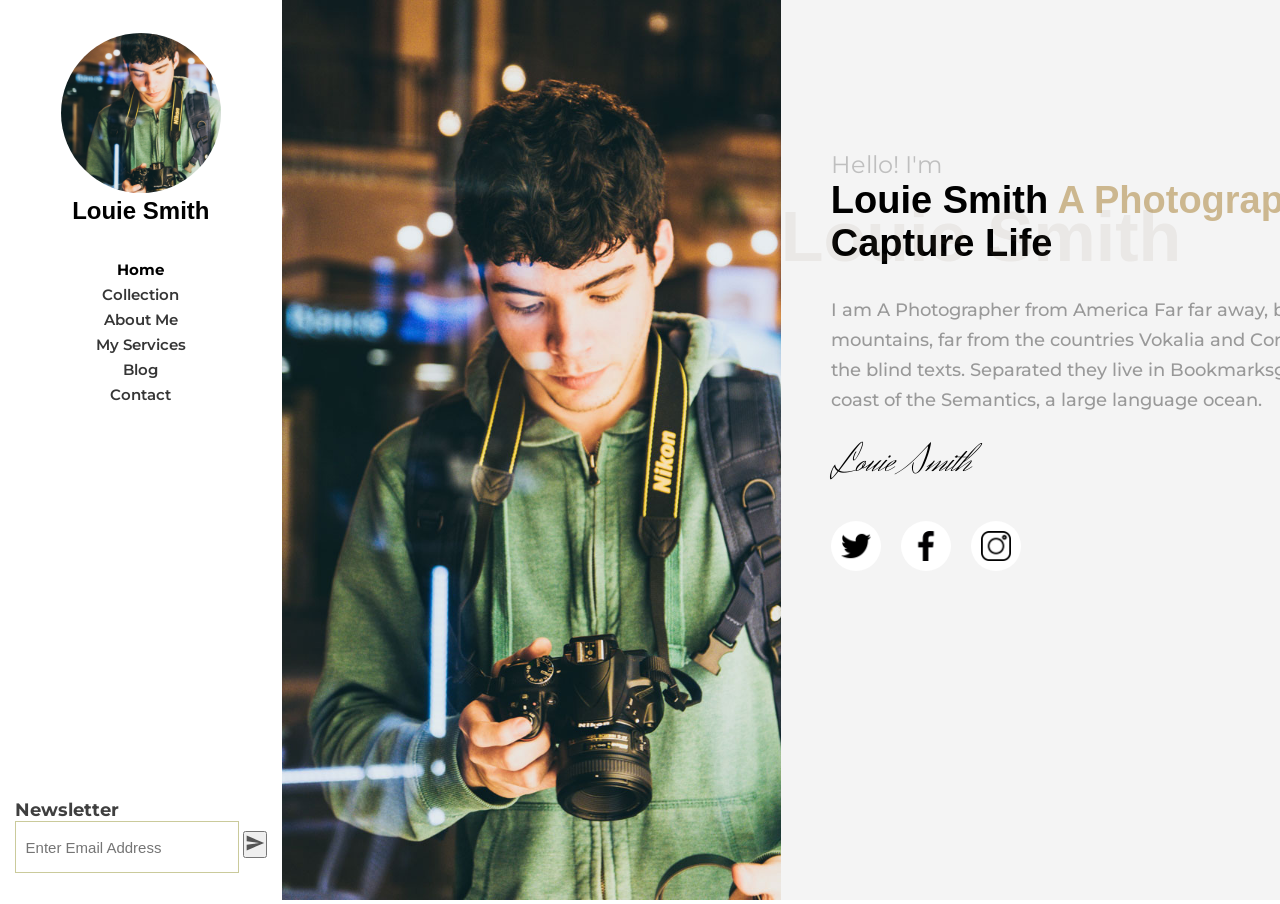
<file: index.html>
<!DOCTYPE html>
<html lang="en">

<head>
    <meta charset="UTF-8">
    <meta name="viewport" content="width=device-width, initial-scale=1.0">
    <title>Louie</title>
    <link rel="stylesheet" href="style.css">
    <link rel="preconnect" href="https://fonts.googleapis.com">
    <link rel="preconnect" href="https://fonts.gstatic.com" crossorigin>
    <link href="https://fonts.googleapis.com/css2?family=Montserrat:ital,wght@0,100..900;1,100..900&display=swap" rel="stylesheet">
    <link href="https://fonts.googleapis.com/css2?family=Herr+Von+Muellerhoff&display=swap" rel="stylesheet">
</head>

<body>
    <div class="container-body">
        <div class="lado-links">
            <header>
                <div class="container-louie">
                    <img src="author.jpg" alt="" class="louie">
                    <h1>Louie Smith</h1>
                </div>
                <ul>
                    <li class="Home"><a href="" class="link-nav home">Home</a></li>
                    <li class="Collection"><a href="" class="link-nav">Collection</a></li>
                    <li class="About Me"><a href="" class="link-nav">About Me</a></li>
                    <li class="My Services"><a href="" class="link-nav">My Services</a></li>
                    <li class="Blod"><a href="" class="link-nav">Blog</a></li>
                    <li class="Contact"><a href="" class="link-nav">Contact</a></li>
                </ul>
            </header>

            <div class="Newsletter">
                <h2>
                    Newsletter
                </h2>

                <div>
                    <input type="email" placeholder="Enter Email Address" class="InputEmail">
                    <button class="btn-enviar" type="submit" aria-label="Enviar">
                        <svg viewBox="0 0 24 24" fill="#555" width="20px" height="20px">
                            <path d="M2.01 21L23 12 2.01 3 2 10l15 2-15 2z"></path>
                        </svg>
                    </button>
                </div>


            </div>

        </div>
        <div class="esquerda">
            <div class="esquerda-1">
                <img src="author.jpg" alt="">
            </div>

            <div class="esquerda-2">
                <div class="container-Textos">
                    <h1 class="Louie-grande">
                        Louie Smith
                    </h1>
    
                    <div class="subcontainer">
                        <h2 class="hello">
                            Hello! I'm
                        </h2>
        
                        <h1 class="paragrafo">
                            Louie Smith <span style=" color: #CCB78F;">A Photographer.</span> I Capture Life
                        </h1>
    
                        <div class="subBio">
                            <p class="biografia">
                                I am A Photographer from America Far far away, behind the word mountains, far from the countries Vokalia and Consonantia, there live the blind texts. Separated they live in Bookmarksgrove right at the coast of the Semantics, a large language ocean.
                            </p>
                        </div>

                        <p class="assinatura">
                            Louie Smith
                        </p>

                        <div class="icons">
                            <a href="#"><img src="twitter.png" alt="" ></a>
                            <a href="#"><img src="facebook-app-symbol.png"></a>
                            <a href="#"><img src="instagram.png" alt=""></a>
                        </div>
                    </div>
                </div>
            </div>
        </div>
    </div>
</body>

</html>
</file>
<file: style.css>
*{
    margin: 0;
    font-family: "Poppins", sans-serif;
    padding: 0;
    box-sizing: border-box;
}

header>ul{

    list-style: none;
    text-align: center;
    padding-top: 1%;
}

header>ul>li{
    padding: 3px 0;
}

header>ul>li>a{
    font-family: "Montserrat", sans-serif;
    text-decoration: none;
    color: rgb(54, 54, 54);
    font-size: 15px;
    
    font-weight: 600;
}

header>ul>li>a:hover{
    color: rgb(0, 0, 0);
    transition: all 0.1s ease-in;
    position: relative;
}

header>ul>li>a::before{
    content: "";
    width: 0;
    color: #000;
    background-color: black;
    height: 1px;
    left: 0;
    position: absolute;
    top: 120%;
    transition: 0.2s;
}

header>ul>li>a:hover::before {
    width: 100%;
}

.louie {
    width: 160px;
    height: 160px;
    object-fit: cover;
    border-radius: 100px;
    margin-top: 2%;
    padding: 0;
}

.container-louie {
    padding: 30px;
    text-align: center;
}

.container-body {
    display: flex;
    height: 100vh;
}

.esquerda {
    display: flex;
    width: 78%;
    height: 100%;
}

.esquerda-2 {
    width: 50%;
    height: 100%;
    background-color: #f4f4f4;
}

.lado-links {
    width: 22%;
    height: 100%;
    display: flex;
    flex-direction: column;
    justify-content: space-between;
    align-items: center;
}


.esquerda-1 {
    width: 50%;
    height: 100%;
}

.esquerda-1 img {
    width: 100%;
    height: 100%;
    object-fit: cover;
}

.louieTexto{
    font-size: 130%;
    font-family: "Montserrat", sans-serif;
    font-weight: bold;
    padding: 0 10px;
}

h1{
    font-size: 24px;
    font-weight: 800;
}

h2{
    font-size: 18px;
    font-weight: 700;
    font-family: "Montserrat", sans-serif;
    color: rgb(63, 63, 63);
    justify-content: center;
}

.home {
    color: black;
    font-weight: 700;
}

.Newsletter{
    
    padding-bottom: 3vh;
}

.InputEmail{
    font-family: "Poppins", sans-serif ;
    
    width: 224px;
    font-size: 15px;
    height: 52px;
    text-decoration: rgb(117, 117, 117);
    border: 1px solid rgb(202, 202, 155);
    outline: 0;
    background-color: white;
    text-align: left;
    padding-left: 10px;

    top: 91vh;
   left: 11vh;
}

.Louie-grande {
    top: 40px;
    position: absolute;
    font-size: 70px;
    line-height: 1;
    color: #8d795e18;
}

.hello {
    font-size: 24px;
    font-weight: 400;
    color: #bfbfbf;
    font-family: "Montserrat", sans-serif;
    box-sizing: border-box;
}

.container-Textos {
    display: flexbox;

}

.Louie-grande {
    padding-top: 18vh;
    font-weight: 800;
}

.container-Textos {
    position: relative;
    padding-top: 30%;
}

.subcontainer {
    width: 700px;
    padding-left: 50px;
}

.paragrafo {
    font-size: 38px;
}

.biografia {
    font-family: "Montserrat", sans-serif;
    font-size: 18px;
    margin: 0 0 1px;
    color: #999999;
    font-weight: 500;
    line-height: 30px;
}

.subBio{
    padding-top: 30px;
}

.assinatura {
    font-family: "Herr Von Muellerhoff", cursive;
    font-weight: 400;
    font-style: normal;
    font-size: 40px;
    padding-top: 18px;
}

.icons {
    padding-top: 30px;
    display: flex;
    gap: 20px;
}

.icons>a{
    background-color: white;
    border-radius: 50%;
    width: 50px;
    height: 50px;
    display: flex;
    align-items: center;
    justify-content: center;
}

.icons>a>img{
    width: 30px;
    height: auto;
}
</file>
